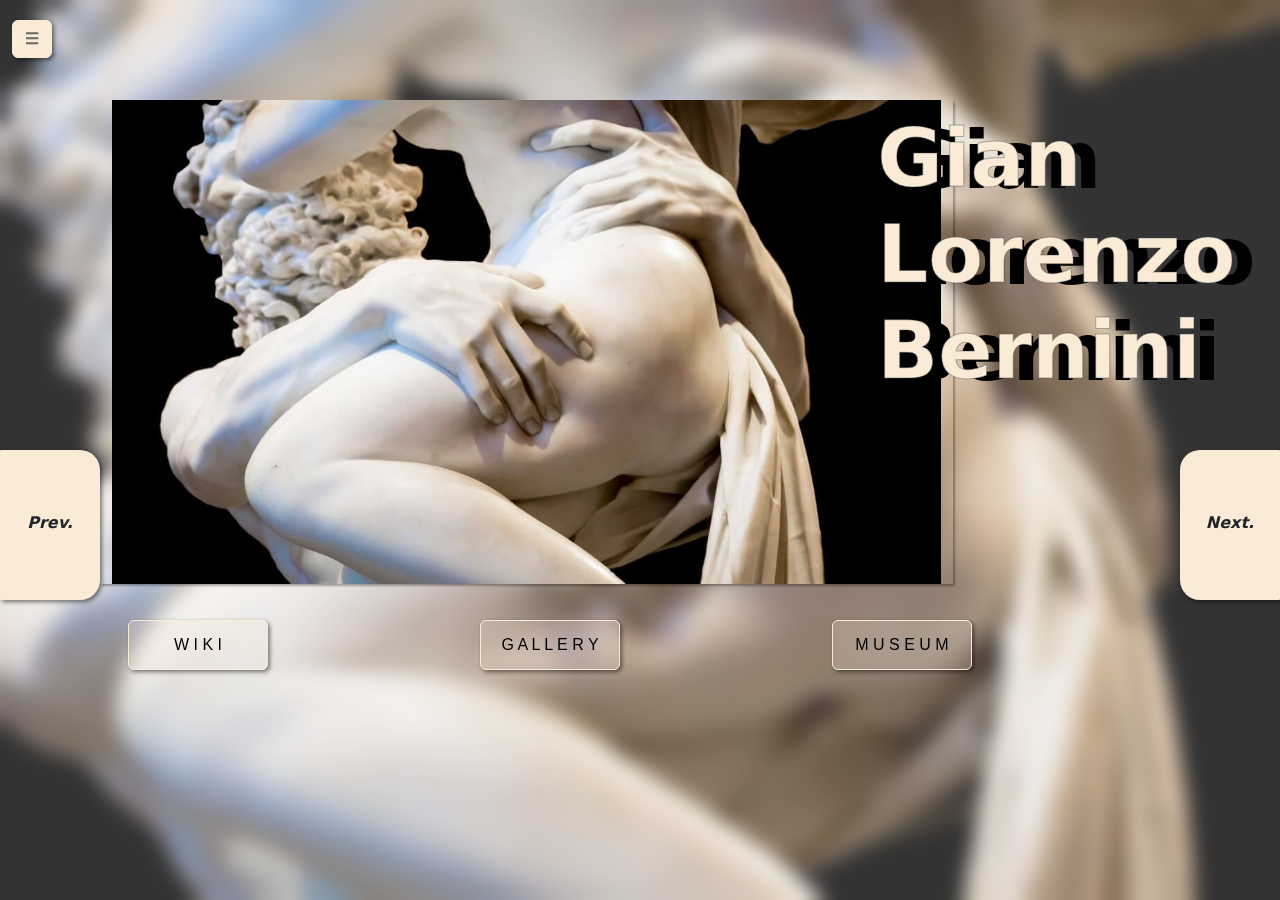
<file: index.html>
<!DOCTYPE html>
<html>
<head>
  <title>Bernini</title>
  <meta charset="utf-8">
  <meta name="viewport" content="width=device-width, initial-scale=1">
  <link href="js/bootstrap-5.3.1-dist/css/bootstrap.min.css" rel="stylesheet">
  <link href="css/index.css" rel="stylesheet">
  <script src="js/bootstrap-5.3.1-dist/js/bootstrap.bundle.min.js"></script>
  <script src="js/index.js"></script>
</head>
<body>
    <div class="blurred-bg"></div>
    <div class="container-fluid" id="main">
        <a id="nav" class="btn btn-primary" data-bs-toggle="offcanvas" href="#offcanvasExample" role="button" aria-controls="offcanvasExample">
            ☰
        </a>
    
        <div class="offcanvas offcanvas-start" tabindex="-1" id="offcanvasExample" aria-labelledby="offcanvasExampleLabel">
            <div class="offcanvas-header">
                <h5 class="offcanvas-title" id="offcanvasExampleLabel">M E N U</h5>
                <button type="button" class="btn-close text-reset" data-bs-dismiss="offcanvas" aria-label="Close"></button>
            </div>
            <div class="offcanvas-body">
                <div>
                    The white marble has to assume the likeness of a person, it has to have color, spirit and life.
                </div>
                <div id="navlist" class="list-group">
                    <a href="index.html" class="list-group-item list-group-item-action">H O M E</a>
                    <a href="work.html" class="list-group-item list-group-item-action">W O R K</a>
                    <a href="introduction.html" class="list-group-item list-group-item-action">I N T R O</a>
                    <a href="location.html" class="list-group-item list-group-item-action">L O C A T I O N</a>
                </div>
            </div>
        </div>
    
        <a href="introduction.html" id="prev" class="btn navbotton">Next.</a>
        <a href="location.html" id="next" class="btn navbotton">Prev.</a>

        <div class="row">
            <div class="col-sm-7 col-md-8 col-lg-8 col-xl-8 intropic">
                <img src="img\proserpina_sculpture.jpg" class="img-fluid">
            </div>

            <div class="col-sm-5 col-md-4 col-lg-4 col-xl-4 p-4">
                <h1 class="display-1 article">Gian Lorenzo<br> Bernini</h1>
            </div>
        </div>

        <div class="row" id="links">
            <div class="col-md-4 p-3"><a href="https://en.wikipedia.org/wiki/Gian_Lorenzo_Bernini" class="btn btn-info linkbtn">W I K I</a></div>
            <div class="col-md-4 p-3"><a href="https://www.wikiart.org/en/gian-lorenzo-bernini" class="btn btn-info linkbtn">G A L L E R Y</a></div>
            <div class="col-md-4 p-3"><a href="https://galleriaborghese.beniculturali.it/en/exhibition/bernini/" class="btn btn-info linkbtn">M U S E U M</a></div>
            
        </div>
    </div>

</body>
</html>
</file>
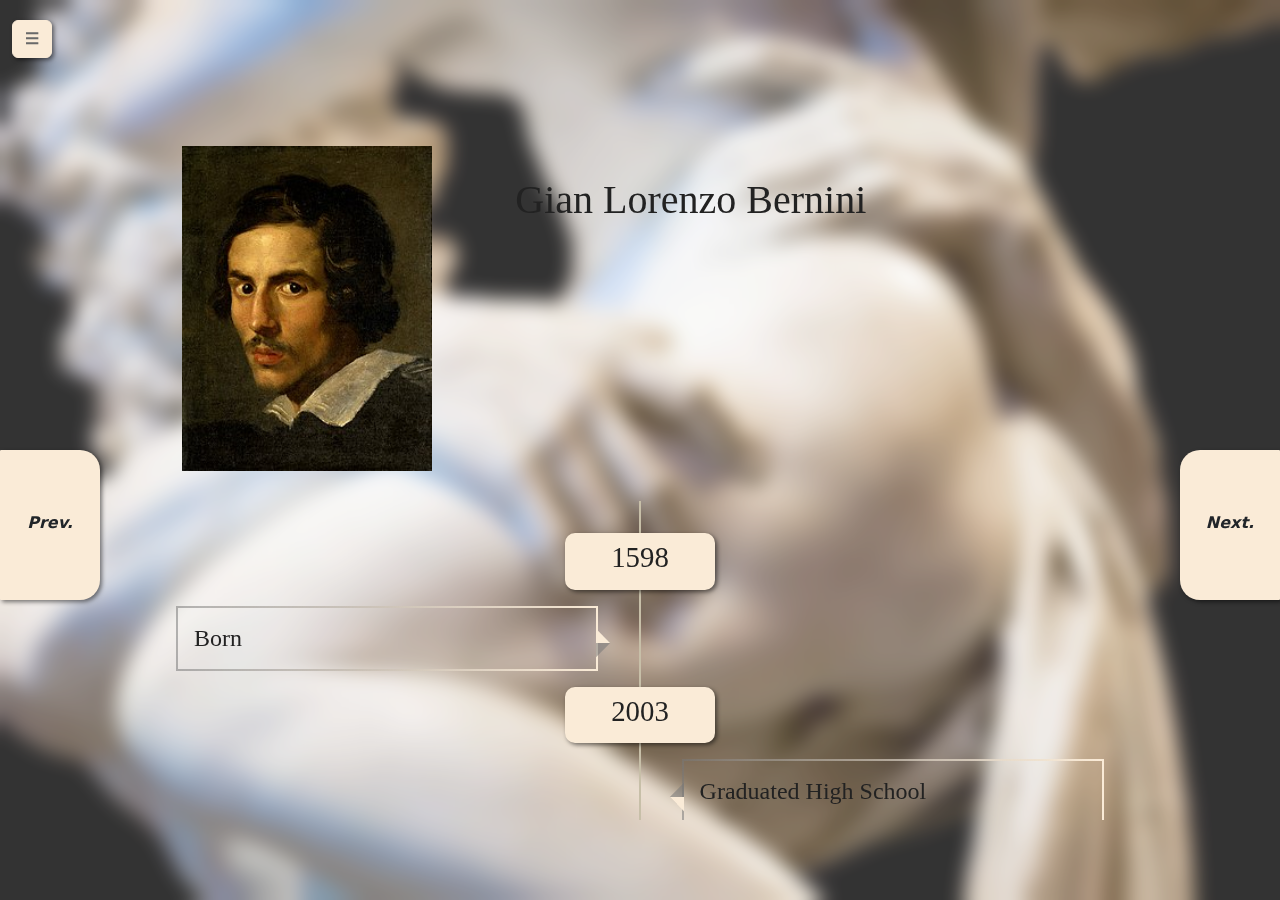
<file: introduction.html>
<!DOCTYPE html>
<html>
<head>
  <title>Bernini</title>
  <meta charset="utf-8">
  <meta name="viewport" content="width=device-width, initial-scale=1">
  <link href="js/bootstrap-5.3.1-dist/css/bootstrap.min.css" rel="stylesheet">
  <link href="css/intro.css" rel="stylesheet">
  <script src="js/bootstrap-5.3.1-dist/js/bootstrap.bundle.min.js"></script>
  <script src="js/index.js"></script>
</head>
<body>
    <div class="blurred-bg"></div>
    <div class="container-fluid" id="main">
        <a id="nav" class="btn btn-primary" data-bs-toggle="offcanvas" href="#offcanvasExample" role="button" aria-controls="offcanvasExample">
            ☰
        </a>
    
        <div class="offcanvas offcanvas-start" tabindex="-1" id="offcanvasExample" aria-labelledby="offcanvasExampleLabel">
            <div class="offcanvas-header">
                <h5 class="offcanvas-title" id="offcanvasExampleLabel">M E N U</h5>
                <button type="button" class="btn-close text-reset" data-bs-dismiss="offcanvas" aria-label="Close"></button>
            </div>
            <div class="offcanvas-body">
                <div>
                    The white marble has to assume the likeness of a person, it has to have color, spirit and life.
                </div>
                <div id="navlist" class="list-group">
                    <a href="index.html" class="list-group-item list-group-item-action">H O M E</a>
                    <a href="work.html" class="list-group-item list-group-item-action">W O R K</a>
                    <a href="introduction.html" class="list-group-item list-group-item-action">I N T R O</a>
                    <a href="location.html" class="list-group-item list-group-item-action">L O C A T I O N</a>
                </div>
            </div>
        </div>
    
        <a href="work.html" id="prev" class="btn navbotton">Next.</a>
        <a href="index.html" id="next" class="btn navbotton">Prev.</a>

        <div class="row" id="intromain">
            <div class="row" id="profile">
                <div class="col-md-4">
                    <img src="./img/bernini.jpg" class="portrait">
                </div>
                <div class="col-md-8">
                    <h1 id="name">Gian Lorenzo Bernini</h1>
                </div>
            </div>
           
           
            <div class="timeline">
                <h2 class="timeline__item timeline__item--year">1598</h2>
                <div class="timeline__item">
                    <h3 class="timeline__title">Born</h3>
                </div>
  
                <h2 class="timeline__item timeline__item--year">2003</h2>
                <div class="timeline__item">
                    <h3 class="timeline__title">Graduated High School</h3>
                </div>

                <h2 class="timeline__item timeline__item--year">2003</h2>
                <div class="timeline__item">
                    <h3 class="timeline__title">Graduated High School</h3>
                </div>

                <h2 class="timeline__item timeline__item--year">2003</h2>
                <div class="timeline__item">
                    <h3 class="timeline__title">Graduated High School</h3>
                </div>
                
                <h2 class="timeline__item timeline__item--year">1680</h2>
                <div class="timeline__item">
                    <h3 class="timeline__title">Graduated High School</h3>
                </div>
            </div>

        </div>

        
    </div>

</body>
</html>
</file>
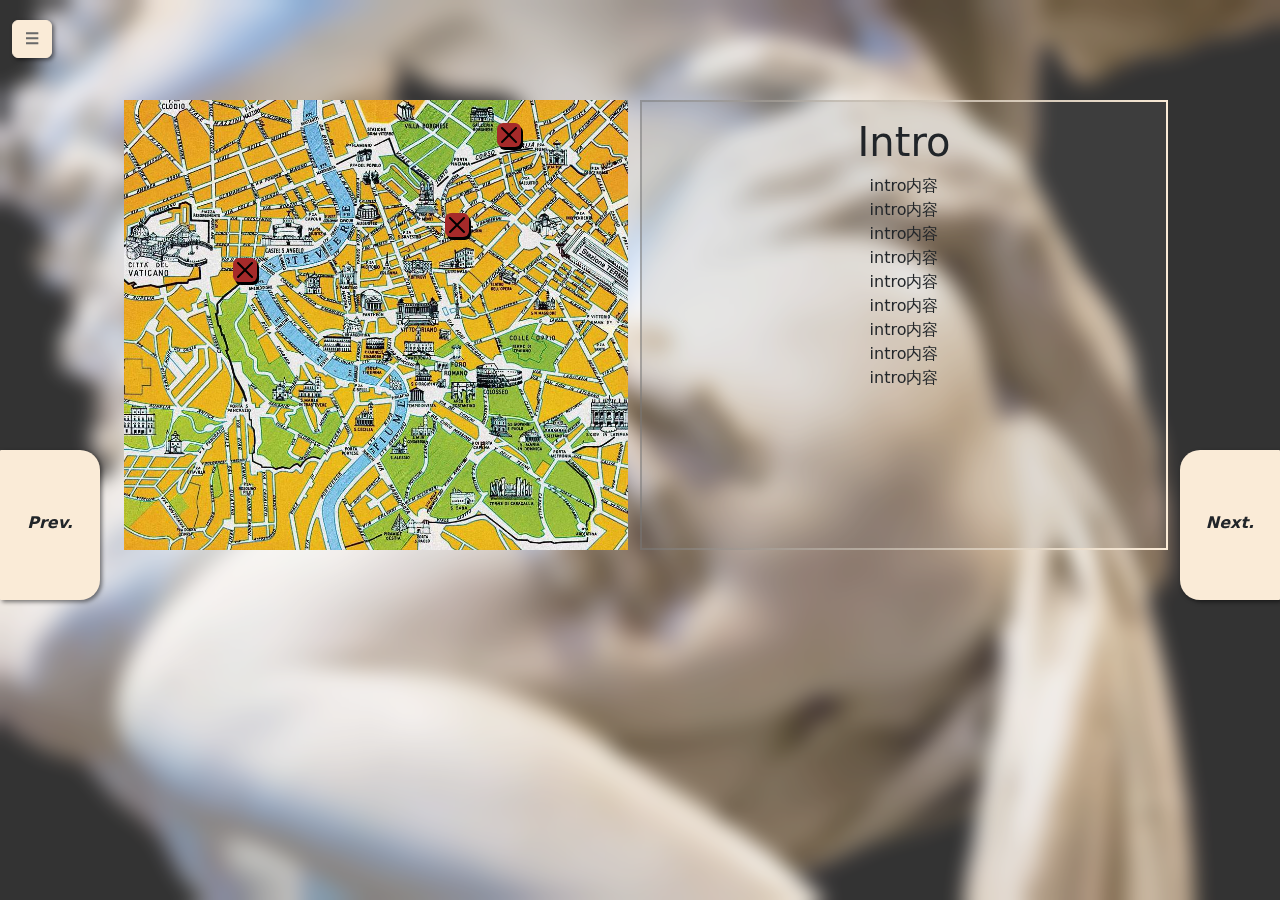
<file: location.html>
<!DOCTYPE html>
<html>
<head>
  <title>Bernini</title>
  <meta charset="utf-8">
  <meta name="viewport" content="width=device-width, initial-scale=1">
  <link href="js/bootstrap-5.3.1-dist/css/bootstrap.min.css" rel="stylesheet">
  <link href="css/loc.css" rel="stylesheet">
  <script src="js/bootstrap-5.3.1-dist/js/bootstrap.bundle.min.js"></script>
  <script src="js/index.js"></script>
</head>
<body>
    <div class="blurred-bg"></div>
    <div class="container-fluid" id="main">
        <a id="nav" class="btn btn-primary" data-bs-toggle="offcanvas" href="#offcanvasExample" role="button" aria-controls="offcanvasExample">
            ☰
        </a>
    
        <div class="offcanvas offcanvas-start" tabindex="-1" id="offcanvasExample" aria-labelledby="offcanvasExampleLabel">
            <div class="offcanvas-header">
                <h5 class="offcanvas-title" id="offcanvasExampleLabel">M E N U</h5>
                <button type="button" class="btn-close text-reset" data-bs-dismiss="offcanvas" aria-label="Close"></button>
            </div>
            <div class="offcanvas-body">
                <div>
                    The white marble has to assume the likeness of a person, it has to have color, spirit and life.
                </div>
                <div id="navlist" class="list-group">
                    <a href="index.html" class="list-group-item list-group-item-action">H O M E</a>
                    <a href="work.html" class="list-group-item list-group-item-action">W O R K</a>
                    <a href="introduction.html" class="list-group-item list-group-item-action">I N T R O</a>
                    <a href="location.html" class="list-group-item list-group-item-action">L O C A T I O N</a>
                </div>
            </div>
        </div>
    
        <a href="index.html" id="prev" class="btn navbotton">Next.</a>
        <a href="work.html" id="next" class="btn navbotton">Prev.</a>

        <div class="row" id="locmain">
            <div class="col-lg-6 map">
                <img src="./img/rome-map-4.jpg">
                <div class="buttons">
                    <button class="btn btn-close mybtn" id="map1" onclick="mapClick('map1', 'article1')"></button>
                    <button class="btn btn-close mybtn" id="map2" onclick="mapClick('map2', 'article2')"></button>
                    <button class="btn btn-close mybtn" id="map3" onclick="mapClick('map3', 'article3')"></button>
                </div>
            </div>
            <div class="col-lg-6" id="locintro">
                <div class="articles">
                    <div id="article0" class="article">
                        <h1>Intro</h1>
                        intro内容<br>
                        intro内容<br>
                        intro内容<br>
                        intro内容<br>
                        intro内容<br>
                        intro内容<br>
                        intro内容<br>
                        intro内容<br>
                        intro内容<br>
                    </div>
                    <div id="article1" class="article">
                        <h1>Location name</h1>
                        文章1内容
                    </div>
                    <div id="article2" class="article">
                        <h1>Location name</h1>
                        文章2内容
                    </div>
                    <div id="article3" class="article">
                        <h1>Location name</h1>
                        文章3内容
                    </div>
                </div>
            </div>

        </div>
    </div>

</body>
</html>
</file>
<file: css/index.css>
body {
    background-image: url('../img/proserpina_sculpture.jpg');
    background-repeat: no-repeat;
    background-size: cover;
    background-position: center 0;
    background-repeat: no-repeat;
    background-attachment: fixed;
    -webkit-background-size: cover;
    -o-background-size: cover;
    -moz-background-size: cover;
    -ms-background-size: cover;
}

.navbotton{
    position: fixed;
    background-color: antiquewhite;
    top:50%;
    height: 150px;
    width: 100px;
    font-weight: bold;
    font-style: italic;
    box-shadow: 2px 2px 4px rgba(0, 0, 0, 0.5);
    z-index: 1;
}

.navbotton:hover{
    background-color: black;
    color: white;
}

.article{
    color:antiquewhite;
    position: relative;
    top:20%;    
    font-weight: bold;
    text-shadow: 20px 2px 0px rgba(0, 0, 0, 1);
    -webkit-text-stroke: 1px;
    -webkit-text-stroke-color: rgba(73, 73, 73, 0.425);
}

@media  (max-width: 576px) {
    .article{
        color: rgba(0, 0, 0, 1);
        -webkit-text-stroke: 1px;
        -webkit-text-stroke-color: antiquewhite;
        text-shadow: 20px 2px 0px antiquewhite;
    }

    #links{
        position: relative;
        top:0px !important;
    }
}

.intropic{
    max-width: 100%;
    position: relative;
    top:100px;
    left: 100px;
    bottom: 100px;
    box-shadow: 2px 2px 2px rgba(0, 0, 0, 0.315);
}

.blurred-bg {
    backdrop-filter: blur(10px); 
    background-color: rgba(255, 255, 255, 0.199); 
    width: 100%;
    height: 100%;
    position: absolute;
    top: 0;
    left: 0;
}

.linkbtn{
    background-color: rgba(250, 235, 215, 0.233);
    color: black;
    z-index: 3;
    height: 50px;
    width: 140px;
    padding: 5px;
    text-align: center;
    border-color: antiquewhite;
    box-shadow: 2px 2px 4px rgba(0, 0, 0, 0.5);
    padding: 12px 10px;
    font-family:Impact, Haettenschweiler, 'Arial Narrow Bold', sans-serif
}

.linkbtn:hover{
    background-color: antiquewhite;
    border-color: antiquewhite;
}

.linkbtn:active{
    background-color: rgba(250, 235, 215, 0.342)!important;
    border-color: rgb(102, 94, 84)!important;
}

#nav{
    position: fixed;
    top: 20px;
    background-color:antiquewhite;
    border-color: antiquewhite;
    color:dimgrey;
    font-weight: bolder;
    font-family:'Segoe UI', Tahoma, Geneva, Verdana, sans-serif;
    z-index: 2;
    box-shadow: 2px 2px 4px rgba(0, 0, 0, 0.5);
}

#nav:hover{
    background-color:rgba(243, 224, 224, 0.315);
    color:antiquewhite;
    border-color: dimgray;
}

#nav:active{
    background-color:rgba(105, 105, 105, 0.39);
    color:antiquewhite;
}

#navlist{
    margin-top: 20px;
}

#main{
    height: 100vh;
}

#prev{
    right: 0px;
    border-radius: 20px 1px 1px 20px;
    text-align: center;
    padding: 60px 20px;
}

#next{
    left:0px;
    border-radius: 1px 20px 20px 1px;
    text-align: center;
    padding: 60px 20px;
}

#links{
    margin: 20px 100px;
    position: relative;
    top:100px;
}
</file>
<file: css/intro.css>
body {
    background-image: url('../img/proserpina_sculpture.jpg');
    background-repeat: no-repeat;
    background-size: cover;
    background-position: center 0;
    background-repeat: no-repeat;
    background-attachment: fixed;
    -webkit-background-size: cover;
    -o-background-size: cover;
    -moz-background-size: cover;
    -ms-background-size: cover;
}

.navbotton{
    position: fixed;
    background-color: antiquewhite;
    top:50%;
    height: 150px;
    width: 100px;
    font-weight: bold;
    font-style: italic;
    box-shadow: 2px 2px 4px rgba(0, 0, 0, 0.5);
    z-index: 1;
}

.blurred-bg {
    backdrop-filter: blur(10px); 
    background-color: rgba(255, 255, 255, 0.199); 
    width: 100%;
    height: 100%;
    position: absolute;
    top: 0;
    left: 0;
}

.navbotton:hover{
    background-color: black;
    color: white;
}

#nav{
    position: fixed;
    top: 20px;
    background-color:antiquewhite;
    border-color: antiquewhite;
    color:dimgrey;
    font-weight: bolder;
    font-family:'Segoe UI', Tahoma, Geneva, Verdana, sans-serif;
    z-index: 2;
    box-shadow: 2px 2px 4px rgba(0, 0, 0, 0.5);
}

#nav:hover{
    background-color:rgba(243, 224, 224, 0.315);
    color:antiquewhite;
    border-color: dimgray;
}

#nav:active{
    background-color:rgba(105, 105, 105, 0.39);
    color:antiquewhite;
}

#navlist{
    margin-top: 20px;
}

#prev{
    right: 0px;
    border-radius: 20px 1px 1px 20px;
    text-align: center;
    padding: 60px 20px;
}

#next{
    left:0px;
    border-radius: 1px 20px 20px 1px;
    padding: 60px 20px;
}

#intromain{
    position: relative;
    top:100px;
    box-sizing: border-box;
    color: #222222;
    padding: 1rem;
    font-family:Georgia, 'Times New Roman', Times, serif;
    height: 80vh;
    overflow-y: scroll;
    margin: 0px 100px;
}

::-webkit-scrollbar {
    width: 6px;
  }
  
  ::-webkit-scrollbar-thumb {
    background: transparent; 
  }
  
  ::-webkit-scrollbar-track {
    background: transparent; 
  }


  
.timeline {
    position: relative;
    padding: 1rem;
    margin: 0 auto;
    max-width: 1300px;
    
    &:before {
      content: '';
      position: absolute;
      height: 100%;
      border: 1px solid #c7bfa8;
      right: 40px;
      top: 0;
    }
    
    &:after {
      content: "";
      display: table;
      clear: both;
    }
    
    @media screen and (min-width: 700px) {
      padding: 2rem;
      &:before {
        left: calc(50% - 1px);
        right: auto;
      }
    }
}
  
.timeline__item {
    
    padding: 1rem;
    border: 2px solid #f3ecc3;
    border-image: linear-gradient(to right, #77777788 0%, antiquewhite 100%);
    border-image-slice: 1;
    position: relative;
    margin: 1rem 3rem 1rem 1rem;
    clear: both;
    
    &:after,
    &:before {
      content: '';
      position: absolute;
    }
    
    &:before {
      right: -10px;
      top: calc(50% - 5px);
      border-style: solid;
      border-color: antiquewhite #77777788 transparent transparent;
      border-width: 10px;
      transform: rotate(45deg);
    }
    
    @media screen and (min-width: 700px) {
      width: 44%;
      margin: 1rem;
      
      &:nth-of-type(2n) {
        float: right;
        margin: 1rem;
        border-image: linear-gradient(to right, #77777788 0%, antiquewhite 100%);
        border-image-slice: 1;
  
        &:before {
          right: auto;
          left: -10px;
            border-color:transparent transparent antiquewhite #77777788;
        }
      }
    }
}
  
.timeline__item--year {
        border: 2px solid antiquewhite;
        border-radius: 10px;
        text-align: center;
        max-width: 150px;
        margin: 0 48px 0 auto;
        font-size: 1.8rem;
        background-color: antiquewhite;
        border-image: linear-gradient(to right, #77777788 0%, antiquewhite 100%);
        border-image-slice: 1;
        line-height: 1;
        border-image: none;
        padding: .5rem 1rem 1rem;
        box-shadow: 2px 2px 4px rgba(0, 0, 0, 0.5);;
    
    &:before {
      display: none;
    }
    
    @media screen and (min-width: 700px) {
      text-align: center;
        margin: 0 auto;
      
      &:nth-of-type(2n) {
        float: none;
        margin: 0 auto;
        border-image: none;
    
        &:before {
          display: none;
        }
      }
    }
}
  
.timeline__title {
    margin: 0;
    font-family:Cambria, Cochin, Georgia, Times, 'Times New Roman', serif;
    font-size: 1.5em;
}
  
.timeline__blurb {
    line-height: 1.5;
    font-size: 1rem;
    margin: .5rem 0 0;
}

.portrait{
    width: 100%;
    max-width: 250px;
    height: auto;
}

#profile{
    margin: 30px;
}

#name{
    padding: 30px 0;
}
</file>
<file: css/loc.css>
body {
    background-image: url('../img/proserpina_sculpture.jpg');
    background-repeat: no-repeat;
    background-size: cover;
    background-position: center 0;
    background-repeat: no-repeat;
    background-attachment: fixed;
    -webkit-background-size: cover;
    -o-background-size: cover;
    -moz-background-size: cover;
    -ms-background-size: cover;
}

.navbotton{
    position: fixed;
    background-color: antiquewhite;
    top:50%;
    height: 150px;
    width: 100px;
    font-weight: bold;
    font-style: italic;
    box-shadow: 2px 2px 4px rgba(0, 0, 0, 0.5);
    z-index: 1;
}

.blurred-bg {
    backdrop-filter: blur(10px); 
    background-color: rgba(255, 255, 255, 0.199); 
    width: 100%;
    height: 100%;
    position: absolute;
    top: 0;
    left: 0;
}

.navbotton:hover{
    background-color: black;
    color: white;
}

#nav{
    position: fixed;
    top: 20px;
    background-color:antiquewhite;
    border-color: antiquewhite;
    color:dimgrey;
    font-weight: bolder;
    font-family:'Segoe UI', Tahoma, Geneva, Verdana, sans-serif;
    z-index: 2;
    box-shadow: 2px 2px 4px rgba(0, 0, 0, 0.5);
}

#nav:hover{
    background-color:rgba(243, 224, 224, 0.315);
    color:antiquewhite;
    border-color: dimgray;
}

#nav:active{
    background-color:rgba(105, 105, 105, 0.39);
    color:antiquewhite;
}

#navlist{
    margin-top: 20px;
}

#prev{
    right: 0px;
    border-radius: 20px 1px 1px 20px;
    text-align: center;
    padding: 60px 20px;
}

#next{
    left:0px;
    border-radius: 1px 20px 20px 1px;
    padding: 60px 20px;
}


#locmain{
    position: relative;
    margin: 100px 100px 0px;
}

.map{
    position: relative;
}

.map img{
    width: 100%;
    min-width: 100px;
    height: auto;
}

.mybtn{
    position: absolute;
    background-color: brown;
    box-shadow: 2px 3px rgba(0, 0, 0, 1);
    opacity: 1;
}

.mybtn:hover{
    background-color: brown;
}

#map1{
    top: 5%;
    left: 73%;
}

#map2{
    top: 25%;
    left: 63%;
}

#map3{
    top: 35%;
    left: 23%;
}

#locintro{
    text-align: center;
    border: 2px solid #f3ecc3;
    border-image: linear-gradient(to right, #77777788 0%, antiquewhite 100%);
    border-image-slice: 1;
    padding: 1rem;
    background-color: #77777727;
}

@media (max-width:992px) {
    #locintro{
        margin-top: 30px;
    }
}

.article{
    display: none;
}

#article0{
    display: block;
}
</file>
